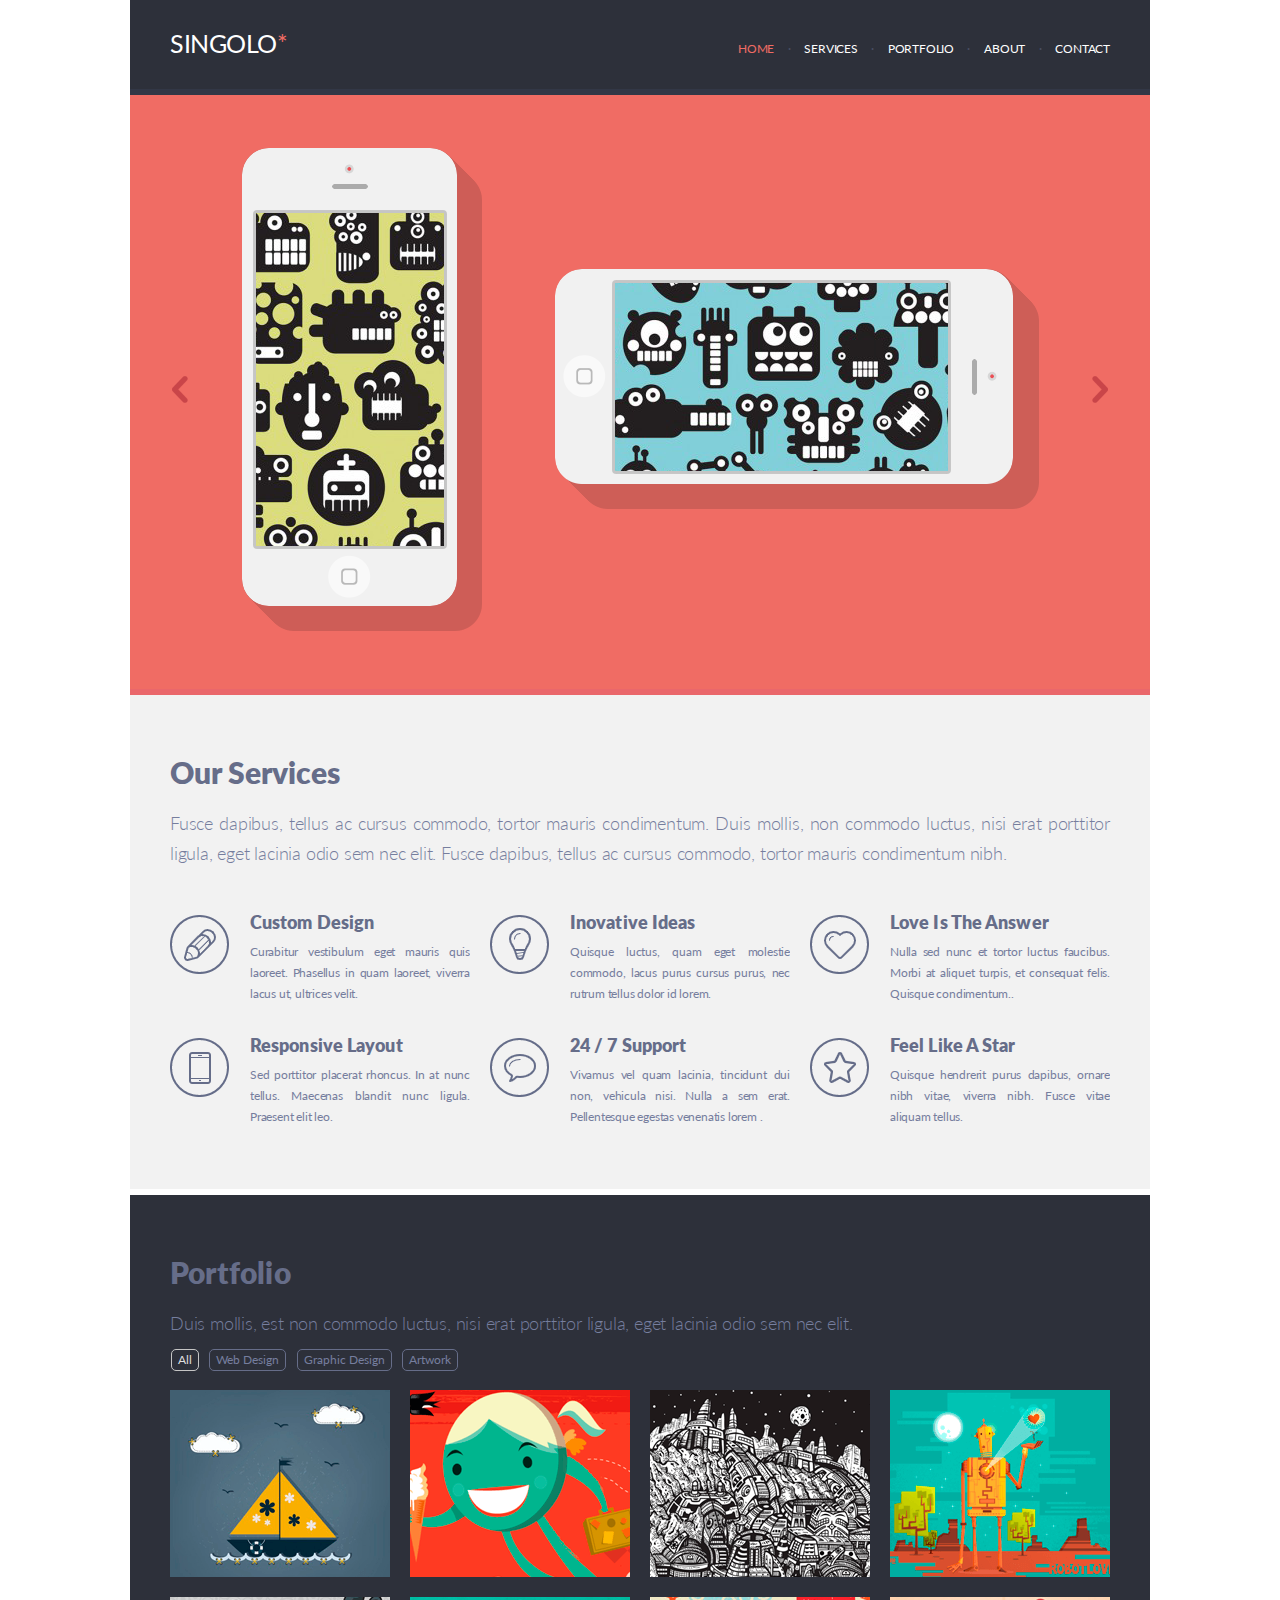
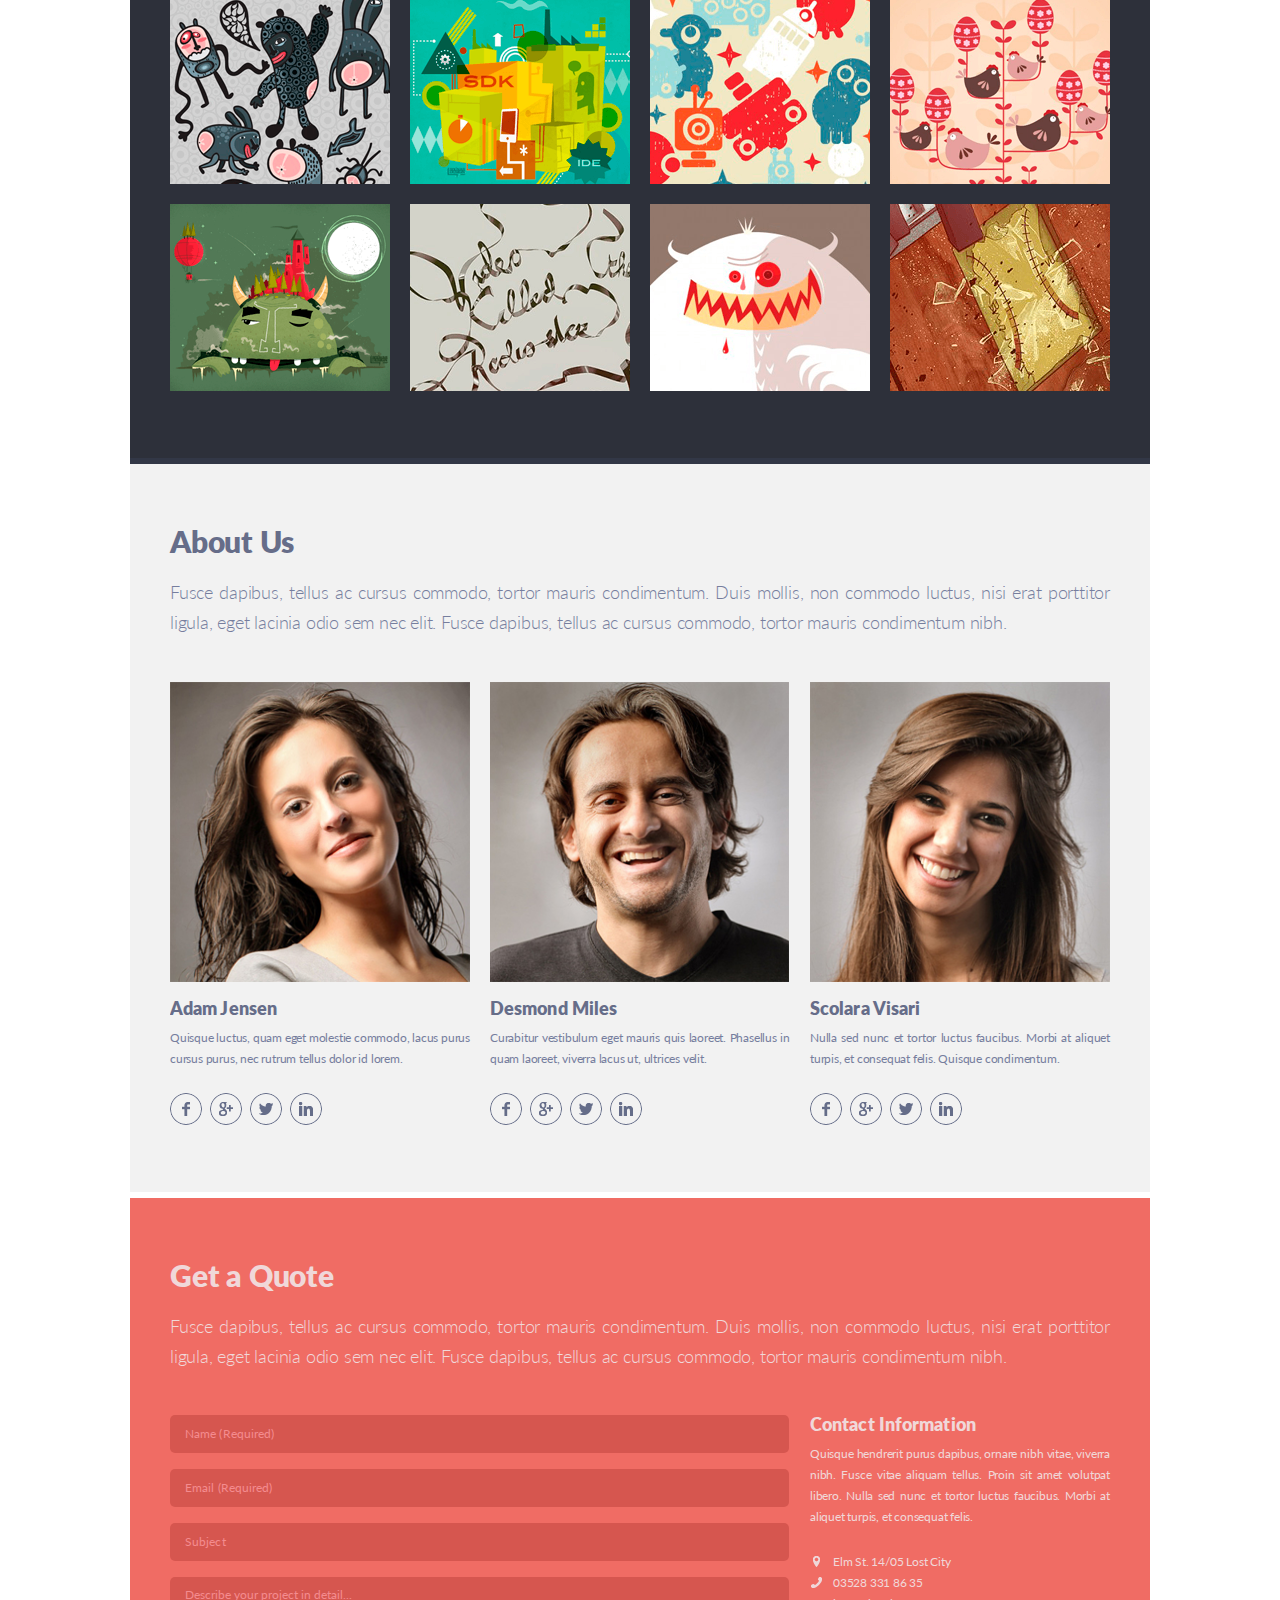
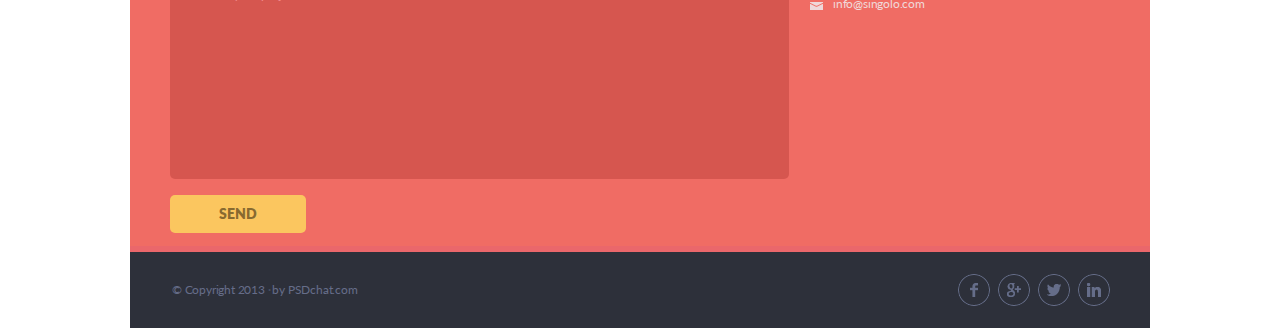
<file: index.html>
<!DOCTYPE html>
<html lang="en">

<head>
    <meta charset="UTF-8">
    <meta name="viewport" content="width=device-width, initial-scale=1.0">
    <meta http-equiv="X-UA-Compatible" content="ie=edge">
    <link rel="stylesheet" href="lato.css">
    <link rel="stylesheet" href="style.css">
    <title>Singolo</title>
</head>

<body>
    <div class="wrapper">
        <header class="site-header">
            <div class="fabulous_spike" id="home"></div>
            <div class="container">
                <span class="site-header__hamburger-menu hamburger">
                    <span class="hamburger-line"></span>
                    <span class="hamburger-line"></span>
                    <span class="hamburger-line"></span>
                </span>
                <div class="site-header__columns">
                    <h1 class="site-header__logo logo">singolo<span class="snowflake">*</span></h1>
                    <nav class="site-header__nav-bar nav-bar">
                        <ul class="site-header__navigation">
                            <li class="site-header__nav-element"><a class="navigation-link link_selected"
                                    href="#home">HOME</a></li>
                            <li class="site-header__nav-element"><a class="navigation-link"
                                    href="#services">SERVICES</a></li>
                            <li class="site-header__nav-element"><a class="navigation-link"
                                    href="#portfolio">PORTFOLIO</a></li>
                            <li class="site-header__nav-element"><a class="navigation-link" href="#about-us">ABOUT</a>
                            </li>
                            <li class="site-header__nav-element"><a class="navigation-link" href="#contact">CONTACT</a>
                            </li>
                        </ul>
                    </nav>
                </div>
            </div>
            <div class="site-header__mobile-navigation hidden">
                <div class="site-header__mobile-container">
                    <div class="site-header__nav-header">
                        <span class="site-header__nav-hamburger hamburger">
                            <span class="hamburger-line"></span>
                            <span class="hamburger-line"></span>
                            <span class="hamburger-line"></span>
                        </span>
                        <h1 class="site-header__nav-logo logo">singolo<span class="snowflake">*</span></h1>
                    </div>
                <nav class="site-header__mobile-nav-bar nav-bar">
                    <ul class="site-header__links-list">
                        <li class="site-header__nav-element"><a class="navigation-link link_selected"
                                href="#home">HOME</a></li>
                        <li class="site-header__nav-element"><a class="navigation-link"
                                href="#services">SERVICES</a></li>
                        <li class="site-header__nav-element"><a class="navigation-link"
                                href="#portfolio">PORTFOLIO</a></li>
                        <li class="site-header__nav-element"><a class="navigation-link" href="#about-us">ABOUT</a>
                        </li>
                        <li class="site-header__nav-element"><a class="navigation-link" href="#contact">CONTACT</a>
                        </li>
                    </ul>
                </nav>
            </div>
            </div>
        </header>
        <main class="main">
            <section class="slider">
                <div class="slider__container">
                    <h2 class="slider__title">Slider</h2>
                    <button class="slider__button button_left" type="button"></button>
                    <button class="slider__button button_right" type="button"></button>
                    <div class="slider__slide slide_active">
                        <div class="slide1_container">
                            <div class="slider__phones phone-1">
                                <div class="shadow-1"></div>
                                <div class="phone-vertical"></div>
                                <div class="screen-1"></div>
                            </div>
                            <div class="slider__phones phone-2">
                                <div class="shadow-2"></div>
                                <div class="phone-horizontal"></div>
                                <div class="screen-2"></div>
                            </div>
                        </div>
                        <div class="responsive-slide1">
                            <img class="slide-image" src="assets/img/Slider/Slide1.png" alt="2 phones">
                        </div>
                    </div>
                    <div class="slider__slide">
                        <img class="slide-image" src="./assets/img/Slider/Slide2.jpg" alt="another 3 phones">
                    </div>
                </div>
            </section>
            <section class="services">
                <div class="fabulous_spike" id="services"></div>
                <div class="container">
                    <div class="services__header">
                        <h2 class="services__title title">Our Services</h2>
                        <p class="services__text text">Fusce dapibus, tellus ac cursus commodo, tortor mauris
                            condimentum.
                            Duis mollis, non commodo luctus, nisi erat porttitor ligula, eget lacinia odio sem nec elit.
                            Fusce dapibus, tellus ac cursus commodo, tortor mauris condimentum nibh.</p>
                    </div>
                    <div class="services__columns columns-3">
                        <div class="services__details column">
                            <div class="services__icon icon-1"></div>
                            <div class="promo-text">
                                <h3 class="services__subtitle subtitle">Custom Design</h3>
                                <p class="services__description subtitle-text">Curabitur vestibulum eget mauris quis
                                    laoreet. Phasellus in quam
                                    laoreet, viverra lacus ut,
                                    ultrices velit.</p>
                            </div>
                        </div>
                        <div class="services__details column">
                            <div class="services__icon icon-2"></div>
                            <div class="promo-text">
                                <h3 class="services__subtitle subtitle">Inovative Ideas</h3>
                                <p class="services__description subtitle-text">Quisque luctus, quam eget molestie
                                    commodo, lacus purus cursus
                                    purus, nec rutrum tellus dolor
                                    id lorem.
                                </p>
                            </div>
                        </div>
                        <div class="services__details column">
                            <div class="services__icon icon-3"></div>
                            <div class="promo-text">
                                <h3 class="services__subtitle subtitle">Love Is The Answer</h3>
                                <p class="services__description subtitle-text">Nulla sed nunc et tortor luctus faucibus.
                                    Morbi at aliquet turpis, et consequat
                                    felis.
                                    Quisque condimentum..</p>
                            </div>
                        </div>
                        <div class="services__details column">
                            <div class="services__icon icon-4"></div>
                            <div class="promo-text">
                                <h3 class="services__subtitle subtitle">Responsive Layout</h3>
                                <p class="services__description subtitle-text"> Sed porttitor placerat rhoncus. In at
                                    nunc tellus. Maecenas
                                    blandit
                                    nunc ligula. Praesent elit
                                    leo.</p>
                            </div>
                        </div>
                        <div class="services__details column">
                            <div class="services__icon icon-5"></div>
                            <div class="promo-text">
                                <h3 class="services__subtitle subtitle">24 / 7 Support</h3>
                                <p class="services__description subtitle-text">Vivamus vel quam lacinia, tincidunt dui
                                    non, vehicula nisi. Nulla a
                                    sem
                                    erat. Pellentesque egestas venenatis lorem .</p>
                            </div>
                        </div>
                        <div class="services__details column">
                            <div class="services__icon icon-6"></div>
                            <div class="promo-text">
                                <h3 class="services__subtitle subtitle">Feel Like A Star</h3>
                                <p class="services__description subtitle-text">Quisque hendrerit purus dapibus, ornare
                                    nibh vitae, viverra nibh.
                                    Fusce
                                    vitae aliquam tellus.
                                </p>
                            </div>
                        </div>
                    </div>
                </div>
            </section>
            <section class="portfolio">
                <div class="fabulous_spike" id="portfolio"></div>
                <div class="portfolio__container">
                    <div class="portfolio__header">
                        <h2 class="portfolio__title title">Portfolio</h2>
                        <p class="portfolio__text text">Duis mollis, est non commodo luctus, nisi erat porttitor
                            ligula,
                            eget
                            lacinia odio sem nec elit.
                        </p>
                    </div>
                    <div class="portfolio__gallery">
                        <div class="portfolio__tag-box">
                            <div class="portfolio__tag tag_selected">All</div>
                            <div class="portfolio__tag">Web Design</div>
                            <div class="portfolio__tag">Graphic Design</div>
                            <div class="portfolio__tag">Artwork</div>
                        </div>
                        <div class="portfolio__album">
                            <div class="portfolio__pics pic_01"><img class="portfolio__image" src="assets/img/Portfolio/portfolio-1.png" alt="pic_01"></div>
                            <div class="portfolio__pics pic_02"><img class="portfolio__image" src="assets/img/Portfolio/portfolio-2.png" alt="pic_02"></div>
                            <div class="portfolio__pics pic_03"><img class="portfolio__image" src="assets/img/Portfolio/portfolio-3.png" alt="pic_03"></div>
                            <div class="portfolio__pics pic_04"><img class="portfolio__image" src="assets/img/Portfolio/portfolio-4.png" alt="pic_04"></div>
                            <div class="portfolio__pics pic_05"><img class="portfolio__image" src="assets/img/Portfolio/portfolio-5.png" alt="pic_05"></div>
                            <div class="portfolio__pics pic_06"><img class="portfolio__image" src="assets/img/Portfolio/portfolio-6.png" alt="pic_06"></div>
                            <div class="portfolio__pics pic_07"><img class="portfolio__image" src="assets/img/Portfolio/portfolio-7.png" alt="pic_07"></div>
                            <div class="portfolio__pics pic_08"><img class="portfolio__image" src="assets/img/Portfolio/portfolio-8.png" alt="pic_08"></div>
                            <div class="portfolio__pics pic_09"><img class="portfolio__image" src="assets/img/Portfolio/portfolio-9.png" alt="pic_09"></div>
                            <div class="portfolio__pics pic_10"><img class="portfolio__image" src="assets/img/Portfolio/portfolio-10.png" alt="pic_10"></div>
                            <div class="portfolio__pics pic_11"><img class="portfolio__image" src="assets/img/Portfolio/portfolio-11.png" alt="pic_11"></div>
                            <div class="portfolio__pics pic_12"><img class="portfolio__image" src="assets/img/Portfolio/portfolio-12.png" alt="pic_12"></div>
                        </div>

                    </div>
                </div>
            </section>
            <section class="about-us">
                <div class="fabulous_spike" id="about-us"></div>
                <div class="container">
                    <div class="about-us__header">
                        <h2 class="about-us__title title">About Us

                        </h2>
                        <p class="about-us__text text">Fusce dapibus, tellus ac cursus commodo, tortor mauris
                            condimentum.
                            Duis mollis, non commodo luctus, nisi erat porttitor ligula, eget lacinia odio sem nec elit.
                            Fusce dapibus, tellus ac cursus commodo, tortor mauris condimentum nibh.
                        </p>
                    </div>
                    <div class="about-us__columns columns-3">
                        <div class="about-us__column item">
                            <div class="about-us__photo photo1">

                            </div>
                            <h3 class="about-us__name subtitle">Adam Jensen</h3>
                            <p class="about-us__description subtitle-text">Quisque luctus, quam eget molestie commodo,
                                lacus purus cursus purus, nec
                                rutrum tellus dolor id lorem.
                            </p>
                            <div class="about-us__social social-link-block">
                                <a href="https://facebook.com/" class="social-link link-fb"
                                    title="https://facebook.com/adam.jensen"></a>
                                <a class="social-link link-g_plus"></a>
                                <a class="social-link link-tw"></a>
                                <a class="social-link link-li"></a>
                            </div>
                        </div>
                        <div class="about-us__column item">
                            <div class="about-us__photo photo2">

                            </div>
                            <h3 class="about-us__name subtitle">Desmond Miles

                            </h3>
                            <p class="about-us__description subtitle-text">Curabitur vestibulum eget mauris quis
                                laoreet.
                                Phasellus in quam laoreet,
                                viverra lacus ut, ultrices velit.
                            </p>
                            <div class="about-us__social social-link-block">
                                <a href="https://facebook.com/" class="social-link link-fb"
                                    title="https://facebook.com/desmond.miles"></a>
                                <a class="social-link link-g_plus"></a>
                                <a class="social-link link-tw"></a>
                                <a class="social-link link-li"></a>
                            </div>
                        </div>
                        <div class="about-us__column item">
                            <div class="about-us__photo photo3">

                            </div>
                            <h3 class="about-us__name subtitle">Scolara Visari</h3>
                            <p class="about-us__description subtitle-text">Nulla sed nunc et tortor luctus faucibus.
                                Morbi
                                at aliquet turpis, et
                                consequat felis. Quisque condimentum.
                            </p>
                            <div class="about-us__social social-link-block">
                                <a href="https://facebook.com/" class="social-link link-fb"
                                    title="https://facebook.com/scolara.visari"></a>
                                <a class="social-link link-g_plus"></a>
                                <a class="social-link link-tw"></a>
                                <a class="social-link link-li"></a>
                            </div>
                        </div>
                    </div>
                </div>
            </section>
            <section class="get-a-quote">
                <div class="fabulous_spike" id="contact"></div>
                <div class="container">
                    <div class="get-a-quote__header">
                        <h2 class="get-a-quote__title title">Get a Quote</h2>
                        <div class="get-a-quote__text text">Fusce dapibus, tellus ac cursus commodo, tortor mauris
                            condimentum. Duis mollis, non commodo luctus, nisi erat porttitor ligula, eget lacinia odio
                            sem nec elit. Fusce dapibus, tellus ac cursus commodo, tortor mauris condimentum nibh.
                        </div>
                    </div>
                    <div class="get-a-quote__columns">
                        <form action="" method="POST">
                            <input type="text" name="name" id="name" required placeholder="Name (Required)"
                                autocomplete="off">
                            <input type="email" name="email" id="email" required placeholder="Email (Required)"
                                autocomplete="off">
                            <input type="text" name="subject" id="subject" placeholder="Subject" autocomplete="off">
                            <textarea name="description" id="description" cols="30" rows="6"
                                placeholder="Describe your project in detail..." autocomplete="off"></textarea>
                            <input class="submit-button" type="submit" value="send">
                        </form>
                        <div class="get-a-quote__info">
                            <h3 class="get-a-quote__subtitle subtitle">Contact
                                Information
                            </h3>
                            <p class="get-a-quote__description subtitle-text">Quisque hendrerit purus dapibus,
                                ornare nibh
                                vitae,
                                viverra nibh.
                                Fusce vitae aliquam tellus. Proin sit amet volutpat libero. Nulla sed nunc et tortor
                                luctus
                                faucibus.
                                Morbi at aliquet turpis, et consequat felis.
                            </p>
                            <a class="get-a-quote__address subtitle-text" href="https://www.google.com/maps/">Elm St.
                                14/05 Lost
                                City
                            </a>
                            <a class="get-a-quote__tel subtitle-text" href="tel:+035283318635">03528 331 86 35</a>
                            <a class="get-a-quote__email subtitle-text"
                                href="mailto:info@singolo.com">info@singolo.com</a>
                        </div>
                    </div>
                </div>
                <div id="form-message" class="get-a-quote__message hidden">
                    <div id="message">
                        <p class="message__title">The letter was sent</p>
                        <div class="message__result">
                        <p id="subject-result" class="message__text"></p>
                        <p id="description-result" class="message__text"></p>
                        </div>

                      <button class="close-btn" id="close-btn">OK</button>  
                    </div>
                </div>
            </section>
        </main>
        <footer class="site-footer">
            <div class="container">
                <div class="site-footer__columns">
                    <div class="site-footer__copyright subtitle-text">
                        <span class="copyright-text">&copy; Copyright 2013</span>
                        <span class="copyright-text">by PSDchat.com</span>
                    </div>
                    <div class="site-footer__social social-link-block">
                        <a href="https://facebook.com/" class="social-link link-fb"
                            title="https://facebook.com/singolo"></a>
                        <a class="social-link link-g_plus"></a>
                        <a class="social-link link-tw"></a>
                        <a class="social-link link-li"></a>
                    </div>
                </div>
            </div>
        </footer>
    </div>
    <script src=script.js></script>
</body>

</html>
</file>
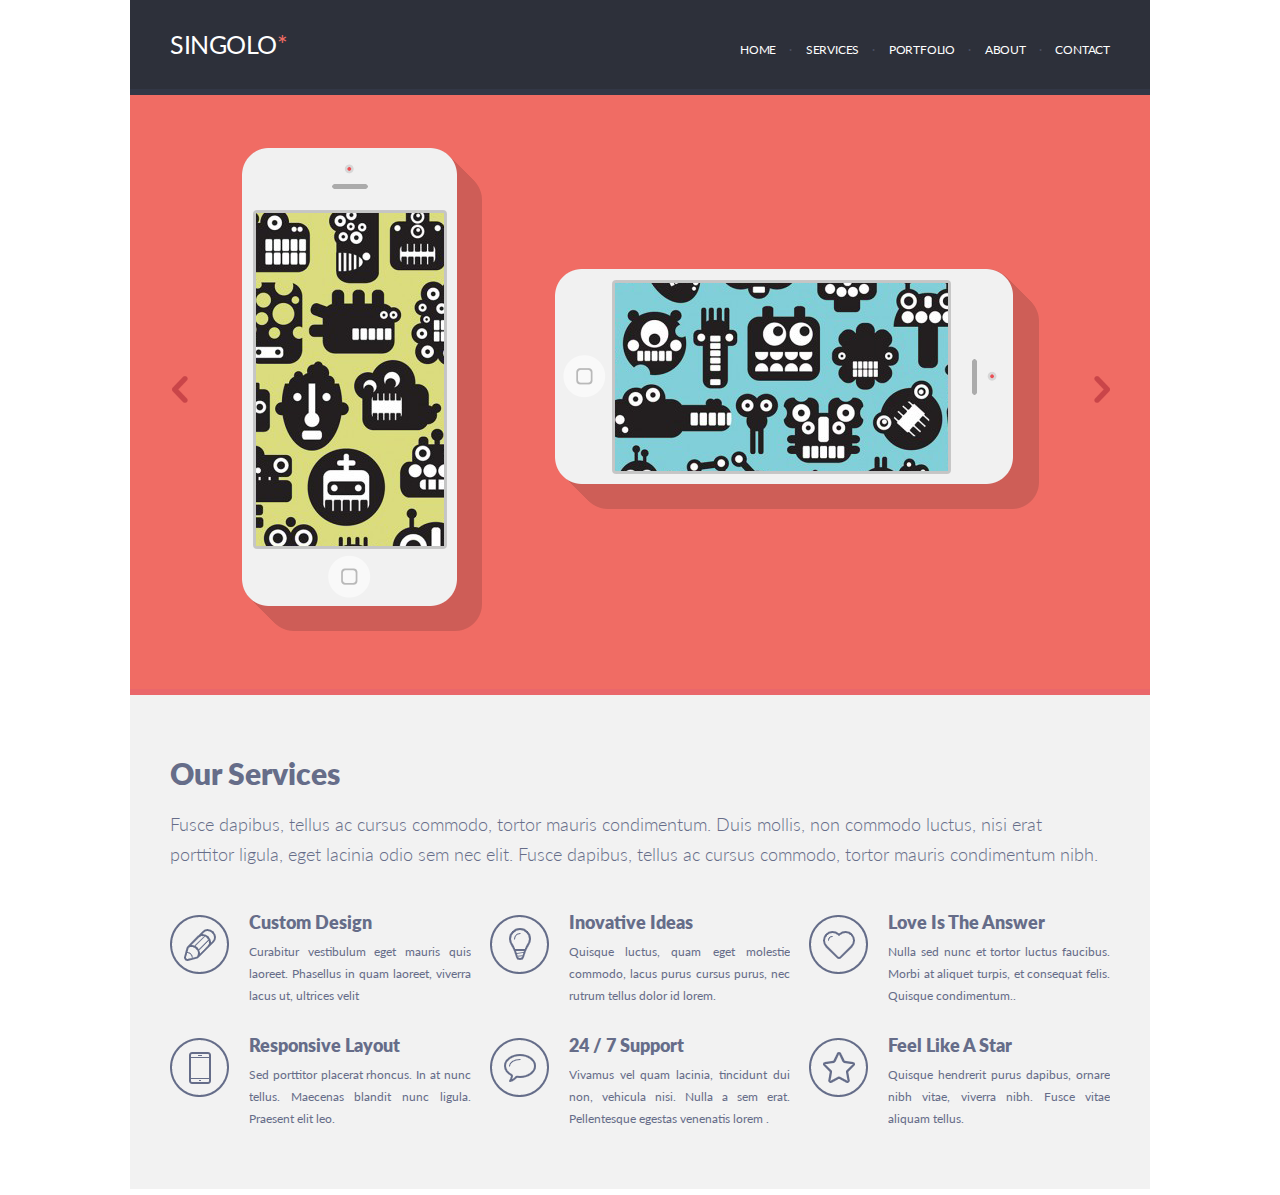
<file: singolo1.html>
<!DOCTYPE html>
<html lang="en">

<head>
    <meta charset="UTF-8">
    <meta name="viewport" content="width=device-width, initial-scale=1.0">
    <meta http-equiv="X-UA-Compatible" content="ie=edge">
    <link rel="stylesheet" href="lato.css">
    <link rel="stylesheet" href="singolo1.css">
    
    <title>singolo</title>
</head>

<body>
    <div class="wrapper">
        <header class="header">
            <div class="container">
                <h1 class="columns-header" id="home">SINGOLO<span class="snowflake">*</span></h1>
                <nav class="columns-header nav-bar">
                    <ul>
                        <li class="first"><a href="#home">HOME</a></li>
                        <li><a href="#services">SERVICES</a></li>
                        <li><a>PORTFOLIO</a></li>
                        <li><a>ABOUT</a></li>
                        <li><a>CONTACT</a></li>
                    </ul>
                </nav>
            </div>
        </header>
        <section class="slider">
            <div class="container">
                <div class="slider1">
                    <div class="iphone-1">
                        <div class="screen-1"></div>
                    </div>

                    <div class="iphone-2">
                        <div class="shadow"></div>
                        <div class="iphone-horizontal"></div>
                        <div class="screen-2"></div>
                    </div>
                </div>
                <div class="button button_left"></div>
                <div class="button button_right"></div>

            </div>
        </section>

        <section class="services">
            <div class="container">


                <h2 class="underheading" id="services">Our Services</h2>
                <p>Fusce dapibus, tellus ac cursus commodo, tortor mauris condimentum.
                    Duis mollis, non commodo luctus, nisi erat porttitor ligula, eget lacinia odio sem nec elit.
                    Fusce dapibus, tellus ac cursus commodo, tortor mauris condimentum nibh.</p>

                <div class="columns-3">
                    <div class="item">
                        <div class="icon icon-1"></div>
                        <div class="description">
                            <h3>Custom Design</h3>
                            <p>Curabitur vestibulum eget mauris quis laoreet. Phasellus in quam
                                laoreet, viverra lacus ut,
                                ultrices velit</p>
                        </div>
                    </div>
                    <div class="item">
                        <div class="icon icon-2"></div>
                        <div class="description">
                            <h3>Inovative Ideas</h3>
                            <p>Quisque luctus, quam eget molestie commodo, lacus purus cursus
                                purus, nec rutrum tellus dolor
                                id lorem.                               
                            </p>
                        </div>
                    </div>
                    <div class="item">
                        <div class="icon icon-3"></div>
                        <div class="description">
                            <h3>Love Is The Answer</h3>
                            <p>Nulla sed nunc et tortor luctus faucibus. Morbi at aliquet turpis, et consequat felis.
                                Quisque condimentum..</p>
                        </div>
                    </div>
                    <div class="item">
                        <div class="icon icon-4"></div>
                        <div class="description">
                            <h3>Responsive Layout</h3>
                            <p> Sed porttitor placerat rhoncus. In at nunc tellus. Maecenas
                                blandit
                                nunc ligula. Praesent elit
                                leo.</p>
                        </div>
                    </div>
                    <div class="item">
                        <div class="icon icon-5"></div>
                        <div class="description">
                            <h3>24 / 7 Support</h3>
                            <p>Vivamus vel quam lacinia, tincidunt dui non, vehicula nisi. Nulla a
                                sem
                                erat. Pellentesque egestas venenatis lorem .</p>
                        </div>
                    </div>
                    <div class="item">
                        <div class="icon icon-6"></div>
                        <div class="description">
                            <h3>Feel Like A Star</h3>
                            <p>Quisque hendrerit purus dapibus, ornare nibh vitae, viverra nibh.
                                Fusce
                                vitae aliquam tellus. 
                            
                            
                        </p>
                        </div>
                    </div>
                </div>
            </div>
        </section>
    </div>
</body>

</html>
</file>
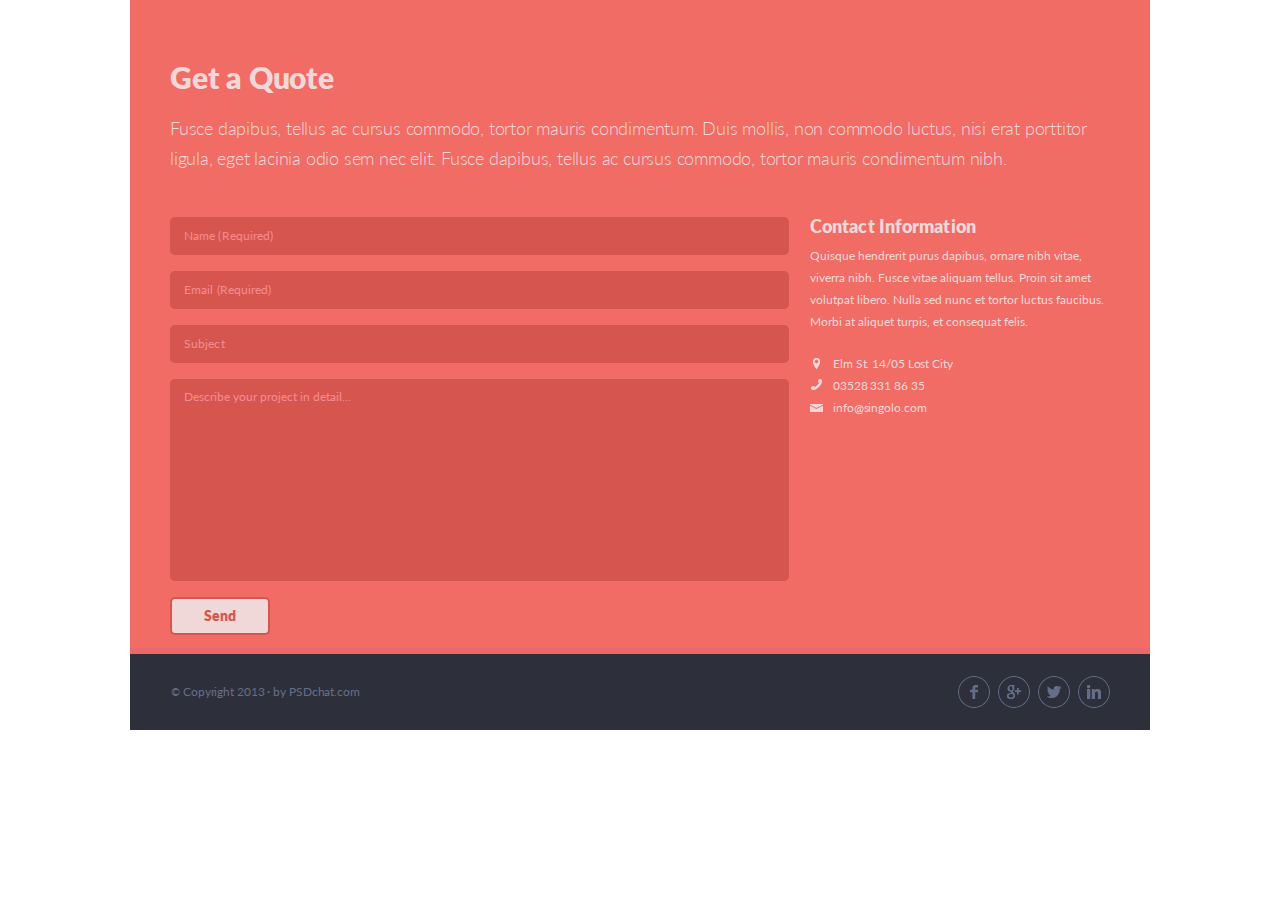
<file: singolo3.html>
<!DOCTYPE html>
<html lang="en">

<head>
    <meta charset="UTF-8">
    <meta name="viewport" content="width=device-width, initial-scale=1.0">
    <meta http-equiv="X-UA-Compatible" content="ie=edge">
    <link rel="stylesheet" href="lato.css">
    <link rel="stylesheet" href="singolo3.css">
    <title>Singolo3</title>
</head>

<body>
    <div class="wrapper">
        <section class="get-a-quote">
            <div class="container">
                <div class="get-a-quote__header">
                    <h2 class="get-a-quote__title title">Get a Quote</h2>
                    <div class="get-a-quote__text text">Fusce dapibus, tellus ac cursus commodo, tortor mauris
                        condimentum.
                        Duis mollis, non commodo luctus, nisi erat porttitor ligula, eget lacinia odio sem nec elit.
                        Fusce dapibus, tellus ac cursus commodo, tortor mauris condimentum nibh.</div>
                </div>
                <div class="get-a-quote__columns">
                    <form action="" method="POST">
                        <input type="text" name="name" id="name" required placeholder="Name (Required)">
                        <input type="email" name="email" id="email" required placeholder="Email (Required)">
                        <input type="text" name="subject" id="subject" placeholder="Subject">
                        <textarea name="description" id="description" cols="30" rows="6"
                            placeholder="Describe your project in detail..."></textarea>
                        <input class="submitbutton" type="submit" value="Send">
                    </form>
                    <div class="get-a-quote__info">
                        <h3 class="get-a-quote__subtitle">Contact Information</h3>
                        <div class="get-a-quote__description">Quisque hendrerit purus dapibus, ornare nibh vitae,
                            viverra nibh.
                            Fusce vitae aliquam tellus. Proin sit amet volutpat libero. Nulla sed nunc et tortor luctus
                            faucibus.
                            Morbi at aliquet turpis, et consequat felis.
                        </div>
                        <a class="get-a-quote__adress" href="https://www.google.com/maps/">Elm St. 14/05 Lost City </a>
                        <a class="get-a-quote__tel" href="tel:+03528 331 86 35">03528 331 86 35</a>
                        <a class="get-a-quote__email" href="mailto:info@singolo.com">info@singolo.com</a>
                    </div>
                </div>
            </div>
        </section>
        <footer class="site-footer">
            <div class="container">
                <div class="site-footer__columns">
                    <div class="site-footer__copyright"><span class="copyrightsign">&copy;</span> Copyright 2013 · by PSDchat.com</div>
                    <div class="social-link-block">
                        <a href="https://facebook.com/" class="social-link link-fb"
                            title="https://facebook.com/singolo"></a>
                        <a class="social-link link-g_plus"></a>
                        <a class="social-link link-tw"></a>
                        <a class="social-link link-li"></a>
                    </div>
                </div>
            </div>
        </footer>
    </div>
</body>

</html>
</file>
<file: lato.css>
@font-face {
    font-family: "Lato";
    src:url("./assets/fonts/Lato/Lato-Hairline.ttf") format("truetype");
    font-weight: 100;
    font-style: normal;
}
@font-face {
    font-family: "Lato";
    src:url("./assets/fonts/Lato/Lato-HairlineItalic.ttf") format("truetype");
    font-weight: 100;
    font-style: italic;
}
@font-face {
    font-family: "Lato";
    src:url("./assets/fonts/Lato/Lato-Thin.ttf") format("truetype");
    font-weight: 200;
    font-style: normal;
}
@font-face {
    font-family: "Lato";
    src:url("./assets/fonts/Lato/Lato-ThinItalic.ttf") format("truetype");
    font-weight: 200;
    font-style: italic;
}
@font-face {
    font-family: "Lato";
    src:url("./assets/fonts/Lato/Lato-Light.ttf") format("truetype");
    font-weight: 300;
    font-style: normal;
}
@font-face {
    font-family: "Lato";
    src:url("./assets/fonts/Lato/Lato-LightItalic.ttf") format("truetype");
    font-weight: 300;
    font-style: italic;
}
@font-face {
    font-family: "Lato";
    src:url("./assets/fonts/Lato/Lato-Regular.ttf") format("truetype");
    font-weight: 400;
    font-style: normal;
}
@font-face {
    font-family: "Lato";
    src:url("./assets/fonts/Lato/Lato-Italic.ttf.ttf") format("truetype");
    font-weight: 400;
    font-style: italic;
}
@font-face {
    font-family: "Lato";
    src:url("./assets/fonts/Lato/Lato-Medium.ttf") format("truetype");
    font-weight: 500;
    font-style: normal;
}

@font-face {
    font-family: "Lato";
    src:url("./assets/fonts/Lato/Lato-MediumItalic.ttf") format("truetype");
    font-weight: 500;
    font-style: italic;
}


@font-face {
    font-family: "Lato";
    src:url("./assets/fonts/Lato/Lato-Semibold.ttf") format("truetype");
    font-weight: 600;
    font-style: normal;
}

@font-face {
    font-family: "Lato";
    src:url("./assets/fonts/Lato/Lato-SemiboldItalic.ttf") format("truetype");
    font-weight: 600;
    font-style: italic;
}
@font-face {
    font-family: "Lato";
    src:url("./assets/fonts/Lato/Lato-Bold.ttf") format("truetype");
    font-weight: 700;
    font-style: normal;
}
@font-face {
    font-family: "Lato";
    src:url("./assets/fonts/Lato/Lato-BoldItalic.ttf") format("truetype");
    font-weight: 700;
    font-style: italic;
}
@font-face {
    font-family: "Lato";
    src:url("./assets/fonts/Lato/Lato-Heavy.ttf") format("truetype");
    font-weight: 800;
    font-style: normal;
}

@font-face {
    font-family: "Lato";
    src:url("./assets/fonts/Lato/Lato-HeavyItalic.ttf") format("truetype");
    font-weight: 800;
    font-style: italic;
}
@font-face {
    font-family: "Lato";
    src:url("./assets/fonts/Lato/Lato-Black.ttf") format("truetype");
    font-weight: 900;
    font-style: normal;
}

@font-face {
    font-family: "Lato";
    src:url("./assets/fonts/Lato/Lato-BlackItalic.ttf") format("truetype");
    font-weight: 900;
    font-style: italic;
}
</file>
<file: style.css>
*{
margin:0;
padding:0;
}
html,
body{
font-family: "Lato", Verdana sans-serif ;
scroll-behavior: smooth;
font-size: 10px;
}

.wrapper{
max-width: 1020px;
margin:auto;
}
.container{
padding: 0 40px 0;
margin:0 auto;
}
@media (max-width:767px){
    .container{
        padding: 0 8vw 0;
        margin:0 auto;
        }
}
section{
position: relative;
}
.fabulous_spike{
position: absolute;
top: -89px;
}
@media(max-width:767px){
    .fabulous_spike{
        top: -65px;
    } 
}
.hidden{
    display:none;
    }
.title {
font-size: 3rem;
line-height: 18px;
color:#666d89;
font-weight: 900;
text-align: left;
letter-spacing: -0.2px;
margin-bottom: 27px;
}
.text{
font-size: 1.8rem;
line-height: 30px;
color: #767e9e;
font-weight: 300;
text-align: justify;
letter-spacing: -0.2px;
}
.subtitle{
font-weight: 900;
text-align: left;
letter-spacing: 0.1px;
font-size: 1.8rem;
line-height: 19px;
color: #666d89;
}
.subtitle-text{
font-size: 1.2rem;
line-height: 21px;
color: #767e9e;
font-weight: 400;
text-align: justify;
letter-spacing: -0.2px;
}
.social-link-block{
display: flex;
width:152px;
height:32px;
justify-content: space-between;
}
.social-link{
width:32px;
height:32px;
background-repeat: no-repeat;
border-radius: 50%;
}
.social-link a{
display: block;
}
.social-link:hover{
cursor:pointer;
background-color: #f06c6440;
}
.link-fb{
background-image: url("./assets/SocNet-icons/FB.svg");
}
.link-g_plus{
background-image: url("./assets/SocNet-icons/google.svg");
}
.link-tw{
background-image: url("./assets/SocNet-icons/twitter.svg");
}
.link-li{
background-image: url("./assets/SocNet-icons/LI.svg");
} 

/* Header */
.site-header{
color:#ffffff;
background-color: #2d303a ;
border-bottom: 6px solid  #323746;
padding:0 0 31px;
top: 0;
position: sticky;
z-index: 100;
}
@media (max-width:767px){
    .site-header{
    padding:0 0 18px;
}
}
.site-header__hamburger-menu{
display:none;
}

@media (max-width:767px){
    .site-header__hamburger-menu{
        display: inline-block;
    } 
}
.hamburger{
    width: 25px;
    height: 20px;
    position: absolute;
    top:26px;
    left:20px;  
}

.hamburger-line{
    display: inline-block;
    width: 100%;
    height: 2px;
    border-radius: 5px;
    background-color:#ffffff;
    position: absolute;
    top: calc(50% - 1px);
   
    
}
.hamburger-line:first-child{
    top:0;
}
.hamburger-line:last-child{
    top: 18px
}
.site-header__mobile-navigation{
      position: fixed;
     height: 100vh;
     width: 100vw;
     top:0;
     background: #2D303A99;
    
    z-index: 110;
}
.site-header__mobile-container{
    position: absolute;
        top:0;
        left: 0;
        height: 100vh;
        width: 278px;
        background:#2D303A;
        box-shadow: 0px -40px 20px rgba(0, 0, 0, 0.4);
        z-index: 120;
        /* animation: 0.5s ease-in-out; */
}
/* .nav_active{
    display: block;
}
.nav-to_left{
    animation-name: show_nav;
}
.nav_to_right{
    animation-name: hide_nav;
    animation-direction: reverse;
}
@keyframes show_nav{
    from {
        left: 100%;
    }
    to {
        left: 0;
    }
} */

.site-header__nav-header{
    height: 71px;
    display: flex;
    align-items: center;
    margin-bottom: 161px;
}
.site-header__nav-hamburger{
    transform: rotate(90deg);
    margin-right: 10%;
}
.site-header__nav-logo{
    margin-left: 25%;
    vertical-align: middle;
}
.site-header__links-list{
    display: flex;
    flex-direction: column;
}
.site-header__links-list .site-header__nav-element{
    padding-left: 0px;
    margin-left: 71px;
   
    margin-bottom: 30px;
}
.site-header__links-list .site-header__nav-element::before{
   display: none;
}
.site-header__links-list a{
    font-size: 24px;
line-height: 29px;
}
.logo{
text-transform: uppercase;
font-size: 2.5rem;
letter-spacing:-0.5px;
line-height: 30px;
font-weight: 400;
}
@media (max-width:767px){
    .logo{
        font-size:2rem; 
        line-height: 24px

       
    }
}
.site-header__columns{ 
padding-top: 28px;
display:flex;
justify-content: space-between;
align-items: baseline;
}
@media (max-width:767px){
    .site-header__columns{
    padding-top: 23px;
    justify-content: center;
    }
}

.snowflake{
color: #f06c64;
}
.site-header__navigation {
width:372px;
display:flex;
justify-content: space-between; 
}
@media (max-width:767px){
    .site-header__navigation {
        display: none;
    }
}
.site-header__nav-element{
font-size: 1.2rem;
text-align: justify; 
list-style-type:none;
letter-spacing: -0.2px;
font-weight: 400;
}
.site-header__nav-element:before{
color:#494e62;
content: "·";
padding-right: 14px;
}
.site-header__nav-element:first-child::before{
display: none;
} 
.navigation-link{
text-decoration: none;
color:white;
}
.navigation-link:hover{
cursor: pointer;
color:#f06c64;
}
.link_selected{
color:#f06c64;
}

/* Slider */
.slider {
height:594px;
border-bottom: 6px solid #ea676b;
position: relative;
}
@media (max-width:1019px){
    .slider{
        height:calc(100vw * 0.582);  
    }
}
.slider__title{
display:none;
}
.slider__container{

height: 100%;
position: relative;
overflow: hidden;
}
.slider__button,
.submit-button{
outline: none;
}
.slider__button::-moz-focus-inner,
.slider__button::-moz-focus-inner{
border:0;
}
.slider__button{
border: none;
width: 46px;
height: 46px;
background: url("./assets/icons/icon-button.png") no-repeat 14px 50%;
border-radius: 50%;
position: absolute;
top: calc(50% - 26px);
z-index: 1;
}
@media(max-width:1019px){
    .slider__button {
        top: calc(50% - 20px);
    }
}
@media(max-width:767px){
    
.slider__button {
    width: calc(0.875 * 46px);
    height: calc(0.875 * 46px);
    background-size: 14px 25px;
    background-position-x: 12px;
    
 }
}
.slider__button:hover{
cursor:pointer;
background-color:#666d8926;
}
.button_left{
left:28px;
}
@media(max-width:1019px){
    .button_left{
        left:calc(0.02 * 100vw);  
    }
}
@media(max-width:767px){
    .button_left{
        left:calc(0.001 * 100vw);  
    }
}
.button_right{
transform:scaleX(-1);
right:28px;
}
@media(max-width:1019px){
    .button_right{
        right:calc(0.02 * 100vw);  
    }
}
@media(max-width:767px){
    .button_right{
        right:calc(0.001 * 100vw);  
    }
}
.slider__slide{
display: none;
position:relative;

height: inherit;
animation: 0.5s ease-in-out;
}
.slide_active,
.slide_next{
display: block;

}
.slide_next{
position: absolute;
top: 0;
width: 100%;
}
.to_left{
animation-name: left;
}
.to_right{
animation-name: right;
animation-direction: reverse;
}
.from_left{
animation-name: left;
animation-direction: reverse;
}
.from_right{
animation-name: right;
}

@keyframes left{
from {
left: 0;
}
to {
    left: -100%;
}

}
@keyframes right{
from {
    left: 100%;
}
to {
    left: 0;
}

}

.slide1_container{
height: 100%;
width: 100%;
box-sizing: border-box;
background-color: #f06c64;
padding-top:5px;
display:inline-block;
}
@media(max-width: 1020px){
    .slide1_container{
        display: none;
    }
}
.responsive-slide1{
    display:none;
}
@media(max-width: 1020px){
    .responsive-slide1{
        display: block;
    }
}
.slider__phones{
margin-right: 0;
} 
.phone-1{
position: absolute;
display: inline-block;
width: 240px;
height: 484px; 
top:53px;
left:112px;
}
.shadow-1{
background: url("./assets/img/Shadow.png") no-repeat 0 0;
width: 240px;
height: 484px; 

}
.phone-vertical{
background: url("./assets/img/Base.png") no-repeat  0 0;
width: 215px;
height: 458px;
position: absolute;
top: 0;
border-radius: 27px;
}
.screen-1{
width: 188px;
height: 333px;
position: absolute;
background: url("./assets/img/iphone-v-bg.png") no-repeat -14px -135px;
top:65px;
left:14px;
}
.phone-2{
display: inline-block;
width:216px;
height: 458px; 
position: absolute;
top:1px;
left:425px;
}
.phone-horizontal{
background: url("./assets/img/Base.png") no-repeat;
width: 216px;
height: 458px;
transform: rotate(90deg);
margin-right: 0;
position: absolute;
left: 121px;
top: 52px;
border-radius: 27px;
}
.shadow-2 {
width: 300px;
height: 600px; 
background:  url("./assets/img/Shadow.png") no-repeat;
transform: rotate(90deg) scaleX(-1);
position: absolute;
left:34px;
bottom:-105px; 
}
.screen-2{
width: 333px;
height: 188px;
position: absolute;
background: url("./assets/img/iphone-h-bg.png") no-repeat -125px -119px;
top:187px;
left:60px;
}
.turned-off{
display:none;
}
.responsive-slide1{
    height: inherit;
}
.slide-image{
width: 100%;
height: inherit;
}


/* Services */

.services{
background-color: #f2f2f2;
border-bottom: 6px solid  #ffffff;
padding:68px 0 30px;
}
@media(max-width:1019px){
    .services{
        padding:6vw 0 3vw;
        }
}
@media(max-width:767px){
    .services{
        padding:8vw 0 3vw;
        }
}
.services__header{
margin-bottom: 45px;
}
@media(max-width:1019px){
    .services__header{
        margin-bottom: 4.5vw;
        }
}
.services__title{
letter-spacing: 0px;
}
.columns-3{
display:flex;
justify-content: space-between;
}
.services__columns{
flex-wrap:wrap;
}
.column{
width:300px;
}
@media (max-width:1019px){
    .column{
        width:calc(50% - 43px);
        }
}
@media (max-width:767px){
    .column{
        width:80vw;
    }
}
.services__details{
display:flex;
margin-bottom: 32px;
}
@media (max-width:1019px){
    .services__details{
        margin-right: 4vw;
        margin-bottom: 7vw;
    }
}
@media (max-width:767px){
    .services__details{
        margin-bottom: 4vw;
    }
}
.promo-text{
padding-left: 5px;
}
.services__subtitle{
margin-bottom: 9px;
}
.services__description{
text-align: justify;
overflow: hidden;
text-overflow: ellipsis;
display: -webkit-box;
-webkit-line-clamp: 3;
-webkit-box-orient: vertical;
-moz-webkit-box-orient: vertical;
}
@media (max-width:930px){
.services__description{
    display: -webkit-box;
    -webkit-line-clamp: 2;
    -webkit-box-orient: vertical;
    -moz-webkit-box-orient: vertical;
}
}
@media (max-width:900px){
    .services__description{
        display: -webkit-box;
        -webkit-line-clamp: 3;
        -webkit-box-orient: vertical;
        -moz-webkit-box-orient: vertical;
    }
    }
@media (max-width:767px){
    .services__description{
        display: -webkit-box;
        -webkit-line-clamp: 1;
        -webkit-box-orient: vertical;
        -moz-webkit-box-orient: vertical;
    }
}
@media (max-width:725px){
    .services__description{
        display: -webkit-box;
        -webkit-line-clamp: 2;
        -webkit-box-orient: vertical;
        -moz-webkit-box-orient: vertical;
    }
}
@media (max-width:428px){
    .services__description{
        display: -webkit-box;
        -webkit-line-clamp: 3;
        -webkit-box-orient: vertical;
        -moz-webkit-box-orient: vertical;
    }
}

.services__icon{
background-position:0px 2px ; 
background-repeat: no-repeat;
min-width: 75px; 
min-height: 62px;
}

.icon-1 {
background-image: url("./assets/icons/pen.png");
}
.icon-2{
background-image: url("./assets/icons/bulb.png"); 
}
.icon-3 {
background-image: url("./assets/icons/heart.png");
}
.icon-4{
background-image: url("./assets/icons/phone.png");
}
.icon-5{
background-image:url("./assets/icons/bubble.png");
}
.icon-6{
background-image:url("./assets/icons/star.png");
}

/* Portfolio */
.portfolio{
background-color: #2d303a;
border-bottom:6px solid #323746;  
padding:68px 0 62px;
}
@media (max-width:767px){
.portfolio{
        
    padding:12vw 0 9vw;
    }
}
.portfolio__container{
margin: auto; 
padding: 0 35px;
}
@media (max-width:767px){
.portfolio__container{
    padding: 0 25px;
    }
}
.portfolio__header{
margin-bottom: 11px;
padding-left: 5px;
}
@media (max-width:767px){
.portfolio__header{
    margin-bottom: 5vw;
    
    }
}
.portfolio__title{
letter-spacing: 0.2px;
}
.portfolio__tag-box{
width: 288px;
display:flex;
justify-content: space-between;
margin-bottom: 14px;
padding-left: 5px;
}
@media(max-width:1019px){
.portfolio__tag-box{
    
    margin-bottom: 2.8vw;
    
    }   
}
@media(max-width:767px){
.portfolio__tag-box{
    
    margin-bottom:6vw;
    
    }   
}
@media(max-width:350px){
    .portfolio__tag-box{
        width: auto;
    }
}
.portfolio__tag{
box-sizing: border-box;
border: 1px solid #666d89;
border-radius: 5px;
padding:0 6px 0;
font-size: 12px;
height: 22px; 
color: #767e9e;
font-weight: 400;
text-align: left;
line-height: 19px;
}
.portfolio__tag:hover{
cursor: pointer;
box-shadow: 0 0 16px 3px #f06c647a;
}
.portfolio__tag:first-child{
margin-left: 1px;
}
.tag_selected{
border: 1px solid #c5c5c5;
color: #dedede;
}
.portfolio__album{
padding: 5px 5px;    

overflow:hidden; 
display: grid;
grid-template-columns: auto auto auto auto;
grid-template-rows: auto auto auto;
gap: 20px;
}
@media(max-width:1019px){
.portfolio__album{
    height: auto;   
    grid-template-columns: auto auto auto;
}
}
@media(max-width:767px){
.portfolio__album{
    height:calc(((100vw - 60px - 13px) * 187 / 440) * 4 + 13px * 3);   
    grid-template-columns: auto auto;
    gap: 13px;
    }
}
.portfolio__pics{
width:220px;
height:187px;
background-color: #464b5e;
}
@media (max-width:1019px){

    .portfolio__pics{
    width:auto;
    height:calc((100vw - 80px - 40px)*187/660);
    } 
}
@media (max-width:767px){
        
    .portfolio__pics{
    width:auto;
    height:calc((100vw - 60px - 13px)*187/440);
    } 
}
.pic_selected{
outline: 5px solid #F06C64;
}
.portfolio__image{
width: 100%;
height: 100%;
}


/* About Us */
.about-us{
background-color: #f2f2f2;
border-bottom:6px solid #ffffff;  
padding:68px 0 67px;
}
@media(max-width:1019px){
.about-us{
    padding:8vw 0 8.7vw;
    }
}
@media(max-width:767px){
    .about-us{
        padding:12vw 0 2vw;
    }
}
.about-us__header{
margin-bottom: 45px;
}
@media (max-width:1019px){
    .about-us__header{
        margin-bottom: 5vw;
    }
}
@media (max-width:767px){
.about-us__columns{
    flex-wrap:wrap;
   }
}
.about-us__column{
    width: 300px;
}
@media (max-width:1019px){
.about-us__column{
width:calc(30vw - 10px);
}
}
@media (max-width:767px){
    .about-us__column{
    width:84vw;
    }
}
.about-us__photo{
height:300px;
background-color:#464b5e;
margin-bottom: 17px;
background-size: cover;
}
@media (max-width:1019px){
    .about-us__photo{
        height: calc(30vw - 10px);
        margin-bottom: 1.5vw;
    }
}
@media (max-width:767px){
    .about-us__photo{
        height:84vw;
        margin-bottom: 5vw;
    }
}
.photo1{
background: url("./assets/img/About_Us/photo1.jpg") no-repeat 0 0;
background-size: cover;
}
.photo2{
background: url("./assets/img/About_Us/photo2.jpg") no-repeat -1px 0;
background-size: cover;
}
.photo3{
background: url("./assets/img/About_Us/photo3.jpg") no-repeat 0 0;
background-size: cover;
}
.about-us__name{
box-sizing: border-box;
height: 19px;
overflow: hidden;
white-space: nowrap;
text-overflow: ellipsis;
margin-bottom: 9px;
}
@media (max-width:1019px){
    .about-us__name{
        margin-bottom: 0;
    }
}
@media (max-width:767px){
    .about-us__name{
        margin-bottom: 1vw;
    }
}
.about-us__description{
line-height: 21px;
margin-bottom: 24px;
}
@media (max-width:1019px){
    .about-us__description{
        margin-bottom: 2vw;
    }
}
@media (max-width:767px){
    .about-us__social{
        margin-bottom: 10vw;
    }
}


/* Get a Quote */
.get-a-quote{
background-color: #f06c64;
border-bottom:6px solid #ea676b;  
padding:68px 0 0px;
}
@media(max-width:1019px){
    .get-a-quote{
        padding:8vw 0 3.4vw;
    }
}
@media(max-width:767px){
    .get-a-quote{
        padding:14vw 0 9vw;
    }
}
.get-a-quote__title{
color: #f0d8d9;
}
.get-a-quote__text{
color:  #f0d8d9;
}
.get-a-quote__header{
margin-bottom: 44px;
}
@media(max-width:1019px){
    .get-a-quote__header{
        margin-bottom:3.5vw;
        }
}
@media(max-width:767px){
    .get-a-quote__header{
        margin-bottom:5.2vw;
        }
}
.get-a-quote__columns{
display:grid;
grid-template-columns: auto 300px;
gap: 20px;
}
@media(max-width:1019px){
    .get-a-quote__columns{
        grid-template-columns: auto calc(30vw - 12px); 
    }
}
@media(max-width:767px){
    .get-a-quote__columns{
       display: block;
    }
}
form {
grid-column: 1/2;
}
.get-a-quote__info{
grid-column: 2/3;
}
input,
textarea{
outline: none;
display:block;
box-sizing: border-box;
border:none;
border-radius: 5px;
background-color: #d6564f;
margin-bottom: 16px;
width:619px;
padding-left: 15px;
font-family: "Lato", Verdana sans-serif ;
font-size: 12px;
line-height: 22px;
color: #f0d8d9;
font-weight: 400;
text-align: left;
}
@media(max-width:1019px){
    input,
    textarea{
         margin-bottom: 1.5vw;
        width:calc(100% - 8px);
    }  
}
@media(max-width:767px){
    input,
    textarea{
        margin-bottom: 3.5vw;
        width:100%;
    }  
}
input::placeholder,
textarea::placeholder{
font-family: "Lato", Verdana sans-serif ;
font-size: 12px;
line-height: 22px;
color: #f48c8f;
font-weight: 400;
text-align: left;
}
input::-moz-placeholder{
line-height: 36px;
}
input{
height:38px;
padding-bottom: 1px;
letter-spacing: 0.1px;
}
input[required]:invalid:focus{
border: 2px solid red;
padding-left: 13px;
}
textarea{
height: 202px;
resize: none;
padding-top: 7px;
}
@media(max-width:1019px){
    textarea{
        height: 21vw;
        margin-bottom: 2vw;
     }
}
@media(max-width:767px){
    textarea{
        height: 42vw;
        margin-bottom: 4vw;
     }
}
.submit-button{
width: 136px;
border:none;
font-family: "Lato", Verdana sans-serif ;
font-size: 14px;
line-height: 22px;
color: #886A30;
font-weight: 900;
text-align: center;
text-transform: uppercase;
padding-left: 0px;
background-color:#FBC65F;
margin-bottom: 13px;
}
@media(max-width:767px){
    .submit-button{
        width:100%;
        height: 50px; 
        margin-bottom: 8.3vw; 
    }
}
.submit-button:hover,
.close-btn:hover{
cursor: pointer;
background-color: #FBC65F;
/* width:160px;
height: 40px; */
font-size: 16px;
/* margin-bottom: 11px; */
border:none;
}
@media(max-width:767px){
    .submit-button:hover{
        width:100%;
        height: 50px; 
        margin-bottom: 8.3vw; 
    }
}
.get-a-quote__subtitle{
color: #f0d8d9;
margin-bottom: 9px;
}
.get-a-quote__description{
color: #f0d8d9;
margin-bottom: 24px;
text-align: justify;
}
.get-a-quote a{
display:block;
text-decoration: none;
color: #f0d8d9;
background-repeat: no-repeat; 
padding-left: 23px;
}
.get-a-quote__address{
background-position: 3px 5px;
background-image: url("./assets/Get_a_Quote/location.svg");
}
.get-a-quote__tel{
background-position: 1px 5px;
background-image: url("./assets/Get_a_Quote/phone.svg"); 
}
.get-a-quote__email{
background-position: 0px 9px;
background-image: url("./assets/Get_a_Quote/mail.svg");
}

.get-a-quote__message{
position:fixed;
width: 100vw;
height: 100vh;
top:0;
left:0;
z-index: 110;
background-color:#f0d8d9a8;
}
#message{
position: absolute;
top: calc(50% - 15vw);
left: calc(50% - 25vw);
width: 50vw;
height: 30vw;
border: 2px solid #ea676b;
padding: 6vw 4vw 6vw;
margin: auto;
background-color: #f06c64;
border-radius: 5px;



}


.message__title{
font-size: 30px;
line-height: 18px;
color: #f0d8d9;
text-align: center;
font-weight: 900;
letter-spacing: -0.2px;
margin-bottom: 68px;
}
.message__result{
    height: 70%;
    overflow-y: scroll;
}
.message__text{
font-size: 22px;
line-height: 48px;
color: #f0d8d9;
font-weight: 300;
text-align: justify;
letter-spacing: -0.2px;
word-wrap: break-word;
}
.message__text:first-child{
    margin-bottom: 3vw;
}
.close-btn{
position: absolute;
bottom: 5vw;
left: calc(50% - 25px);
width: 50px;
height: 40px;
border:none;
border-radius: 5px;
font-family: "Lato", Verdana sans-serif ;
font-size: 14px;
line-height: 22px;
color: #886A30;
font-weight: 900;
text-align: center;
margin:auto;
margin-top: 68px;
background-color:#FBC65F;
display: flex;
justify-content: center;
}


/* Footer */
.site-footer{
background-color: #2d303a;
padding: 22px 0 22px;
}
.site-footer__columns{
display:flex;
justify-content: space-between;
align-items: center;
}
@media(max-width:767px){
    .site-footer__columns{
        justify-content: center;  
    }
}
.copyright-text+.copyright-text::before{
color:#494e62;
content: "·";
padding-right:2px;
}
.site-footer__copyright{
line-height: 22px;
padding-left: 2px;
text-align: left;
color:#666d89;
}
@media(max-width:767px){
    .site-footer__copyright{
        display: none;
    } 
}
.noscroll {
    overflow: hidden;
}
</file>
<file: singolo1.css>
*{
    margin:0;
    padding:0;
}

body{
    font-family: 'Lato', Verdana sans-serif ;
}

.wrapper{
    width: 1020px;
    margin:auto;
}

.container{
    width:940px;
    margin:0 auto;
}

.header{
    color:#ffffff;
    background-color: #2d303a ;
    border-bottom: 6px solid  #323746;
}

h1{
    padding: 27px 0 28px;
    font-size: 25px;
    letter-spacing:-0.5px;
    line-height: 34px;
    font-weight: 400;
}

 .header div{ 

    display:flex;
    justify-content: space-between;
}

.snowflake{
    color: #f06c64;
}

nav{
    width:370px;
}

 ul {
    display:flex;
     justify-content: space-between; 
}

li{
    font-size: 12px;
    text-align: justify; 
    padding:42px 0 32px;
    list-style-type:none;
    letter-spacing: -0.2px;
    font-weight: 400;
}
li:before{
    color:#494e62;
    content: "·";
    padding-right: 14px;
}

.first:before{
   display: none;
   } 

.nav-bar a{
text-decoration: none;
color:white;
}
a:hover{
    cursor: pointer;
    color:#f06c64;
}


 .slider {
    height:600px;
     background-color: #f06c64;
  box-sizing:border-box;
    border-bottom: 6px solid #ea676b;
    position: relative;
    }

    .button{
       width:16px;
       height:27px;
       background: url("./assets/icons/icon-button.png") no-repeat; 
    }
    .button:hover{
        cursor:pointer;
      
    }
    .button_left{
        position: absolute;
        top:281px;
        left:42px;
    }
    .button_right{
        transform:scaleX(-1);
        position: absolute;
        top:281px;
        right:40px;

    }

 .slider1{
        box-sizing: border-box;
        padding-top:5px;
        width: 940px;
        height: 600px;
        display:inline-block;
        position:relative;
    }

    .slider1 div{
        margin-right: 0;
    } 
   
   .iphone-1{
       position: absolute;
      display: inline-block;
       width: 240px;
       height: 484px; 
       background:
         url("./assets/img/Base.png") no-repeat  0 0,
          url("./assets/img/Shadow.png") no-repeat 0 0; 
        top:53px;
         left:72px;
   }

   .screen-1{
       width: 188px;
       height: 333px;
       position: absolute;
       background: url(./assets/img/iphone-v-bg.png) no-repeat -14px -135px;
       top:65px;
       left:14px;
   }

   .iphone-2{
    display: inline-block;
    width:500px;
    height: 500px; 
    position: absolute;
    top:1px;
    left:385px;
   }

   .iphone-horizontal{
    background:  url("./assets/img/Base.png") no-repeat;
    width: 240px;
    height: 484px; 
    transform: rotate(90deg);
    margin-right: 0;
    position:absolute;
    left:96px;
    top:51px;
   }

   .shadow {
    width: 300px;
    height: 600px; 
    background:  url("./assets/img/Shadow.png") no-repeat;
    transform: rotate(90deg) scaleX(-1);
    position: absolute;
    left:34px;
    bottom:-63px; 
   }
    
   .screen-2{
    width: 333px;
    height: 188px;
    position: absolute;
    background: url(./assets/img/iphone-h-bg.png) no-repeat -125px -119px;
    top:187px;
    left:60px;
   }
   
   .services{
       background-color: #f2f2f2;
       border-bottom: 6px solid  #ffffff;
       color: #666d89;
   }

   .underheading{
     font-size: 30px; 
     font-weight: 900;
    text-align: left;
    margin: 0 0 18px;
    padding-top:60px;
    
   }

    .underheading+p{    
    font-size: 18px;
    line-height: 30px;
    font-weight: 300;
    text-align: left;
    margin-bottom: 42px;
    }

    .columns-3 {
        display:flex;
        flex-wrap: wrap;
        justify-content: space-between; 
        margin-bottom: 32px;
    }

    .item{
        width: 32%;
        display:flex;
        margin-bottom: 27px;
        }

    .description {
        padding-left: 5px;
        width:75%;
    }

    .description p{
        font-size: 12px;
        line-height: 22px;
        text-align: justify;
        overflow: hidden;
        text-overflow: ellipsis;
        display: -webkit-box;
        -webkit-line-clamp: 3;
        -webkit-box-orient: vertical;
        -moz-webkit-box-orient: vertical;
    }

    .description h3 {
    font-size: 18px;
    font-weight: 900;
    text-align: left;
   margin-bottom: 8px;
    }

    .icon{
        background-position:0px 4px ; 
        background-repeat: no-repeat;
        width:25%;  
    }

    .icon-1 {
        background-image: url("./assets/icons/pen.png");
    }

    .icon-2{
         background-image: url("./assets/icons/bulb.png"); 
    }

    .icon-3 {
        background-image: url("./assets/icons/heart.png");
    }

    .icon-4{
        background-image: url("./assets/icons/phone.png");
    }

    .icon-5{
        background-image:url("./assets/icons/bubble.png");
    }

    .icon-6{
        background-image:url("./assets/icons/star.png");
    }
</file>
<file: singolo3.css>
*{
    margin:0;
    padding:0;
}
body{
    font-family: "Lato", Verdana sans-serif ;
}

.wrapper{
    width: 1020px;
    margin:auto;
   
  
}

.container{
    width:940px;
    margin:0 auto;
}
.title {
    font-size: 30px;
    line-height: 18px;
    color: #f0d8d9;
    font-weight: 900;
    text-align: left;
    letter-spacing: -0.2px;
    margin-bottom: 27px;
}
.get-a-quote{
    background-color: #f06c64;
    border-bottom:6px solid #ea676b;  
    padding:68px 0 0px;
}
.text{
    font-size: 18px;
    line-height: 30px;
    color:  #f0d8d9;
    font-weight: 300;
    text-align: left;
    letter-spacing: -0.2px;
    margin-bottom: 44px;
}
.get-a-quote__columns{
    display:grid;
    grid-template-columns: auto 300px;
    gap: 20px;
}
form {
    grid-column: 1/2;
}
.get-a-quote__info{
    grid-column: 2/3;
   
}
input,
textarea{
    display:block;
    box-sizing: border-box;
    border:none;
    border-radius: 5px;
    background-color: #d6564f;
    margin-bottom: 16px;
    width:619px;
    padding-left: 14px;
    font-family: "Lato", Verdana sans-serif ;
    font-size: 12px;
    line-height: 22px;
    color: #f0d8d9;
    font-weight: 400;
    text-align: left;
}

input::placeholder,
textarea::placeholder{
    font-family: "Lato", Verdana sans-serif ;
    font-size: 12px;
    line-height: 22px;
    color: #f48c8f;
    font-weight: 400;
    text-align: left;
}
input{
    height:38px;
    padding-bottom: 1px;
    letter-spacing: 0.1px;
}

textarea{
    height: 202px;
    resize: none;
    padding-top: 7px;
}
.submitbutton{
    width: 100px;
    border:2px solid #d6564f;
    font-family: "Lato", Verdana sans-serif ;
    font-size: 14px;
    line-height: 22px;
    color: #d6564f;
    font-weight: 900;
    text-align: center;
    padding-left: 0px;
    background-color:#f0d8d9;
    margin-bottom: 13px;
}
.submitbutton:hover{
    cursor: pointer;
    background-color: #f2f2f2;
    width:120px;
    height: 40px;
    font-size: 16px;
    margin-bottom: 11px;
    border:none;
}
.get-a-quote__subtitle{
    font-size: 18px;
    line-height: 19px;
    color: #f0d8d9;
    font-weight: 900;
    text-align: left;
    letter-spacing: 0.1px;
    margin-bottom: 9px;
}
.get-a-quote__description{
font-size: 12px;
line-height: 22px;
color: #f0d8d9;
font-weight: 400;
text-align: left;
margin-bottom: 20px;
}
.get-a-quote a{
display:block;
text-decoration: none;
font-size: 12px;
line-height: 22px;
letter-spacing: -0.1px;
color: #f0d8d9;
font-weight: 400;
text-align: left;
background-repeat: no-repeat; 

padding-left: 23px;
}
.get-a-quote__adress{
    background-position: 3px 5px;
    background-image: url("./assets/Get_a_Quote/location.svg");
}
.get-a-quote__tel{
    background-position: 1px 4px;
    background-image: url("./assets/Get_a_Quote/phone.svg"); 
}
.get-a-quote__email{
    background-position: 0px 7px;
    background-image: url("./assets/Get_a_Quote/mail.svg");
}
.site-footer{
    background-color: #2d303a;
    padding: 22px 0 22px;
}
.site-footer__columns{
    display:flex;
    justify-content: space-between;
    align-items: center;
}
.copyrightsign{
    font-size: 11px; 
    letter-spacing: 0px; 
    
}
.site-footer__copyright{
    font-size: 12px;
    line-height: 22px;
    letter-spacing: -0.1px;
    font-weight: 400;
    padding-left: 1px;
    text-align: left;
    color:#666d89;
}
.social-link-block{
    display: flex;
    width:152px;
    height:32px;
    justify-content: space-between;
}
.social-link{
    width:32px;
    height:32px;
    background-repeat: no-repeat;
    border-radius: 50%;
}
.social-link a{
display: block;
}

.social-link:hover{
    cursor:pointer;
    background-color: #f06c6440;
}
 .link-fb{
    background-image: url(./assets/SocNet-icons/FB.svg);
}
.link-g_plus{
    background-image: url(./assets/SocNet-icons/google.svg);
}
.link-tw{
    background-image: url(./assets/SocNet-icons/twitter.svg);
}
.link-li{
    background-image: url(./assets/SocNet-icons/LI.svg);
}
</file>
